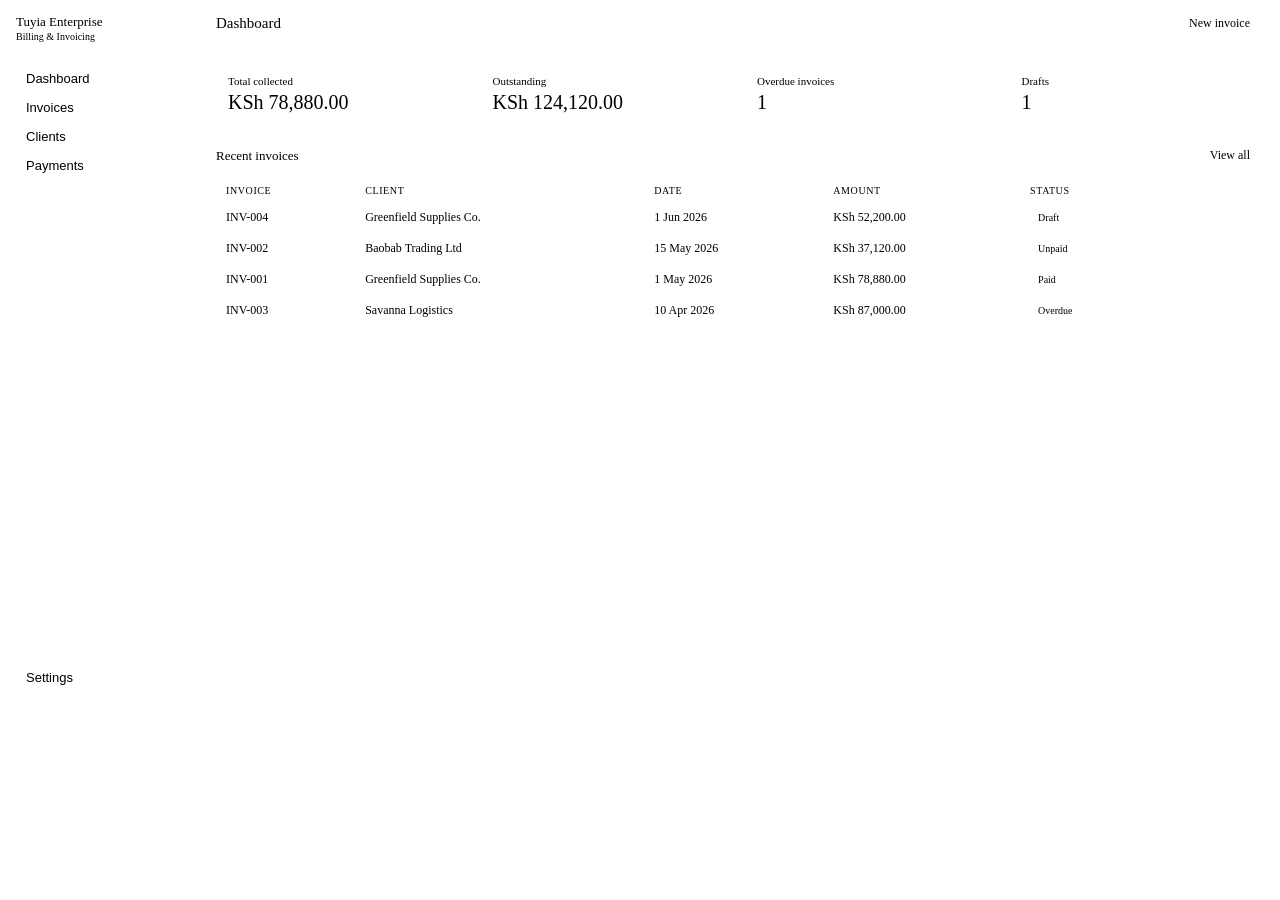
<file: tuyia_cloud_invoice_system.html>
<style>
*{box-sizing:border-box;margin:0;padding:0;}
body{font-family:var(--font-sans);font-size:13px;color:var(--color-text-primary);}
.app{display:flex;height:700px;border:0.5px solid var(--color-border-tertiary);border-radius:var(--border-radius-lg);overflow:hidden;}
.sidebar{width:200px;border-right:0.5px solid var(--color-border-tertiary);display:flex;flex-direction:column;background:var(--color-background-secondary);}
.brand{padding:14px 16px;border-bottom:0.5px solid var(--color-border-tertiary);}
.brand-name{font-size:13px;font-weight:500;}
.brand-sub{font-size:10px;color:var(--color-text-tertiary);margin-top:1px;}
.nav{padding:8px;}
.nav-item{display:flex;align-items:center;gap:8px;padding:7px 10px;border-radius:var(--border-radius-md);cursor:pointer;font-size:13px;color:var(--color-text-secondary);border:none;background:none;width:100%;text-align:left;}
.nav-item:hover{background:var(--color-background-primary);color:var(--color-text-primary);}
.nav-item.active{background:var(--color-background-primary);color:var(--color-text-primary);font-weight:500;}
.nav-item i{font-size:16px;}
.sidebar-bottom{margin-top:auto;padding:8px;border-top:0.5px solid var(--color-border-tertiary);}
.main{flex:1;display:flex;flex-direction:column;overflow:hidden;}
.topbar{display:flex;align-items:center;justify-content:space-between;padding:10px 16px;border-bottom:0.5px solid var(--color-border-tertiary);}
.topbar-title{font-size:15px;font-weight:500;}
.topbar-actions{display:flex;gap:8px;}
.btn{padding:6px 14px;font-size:12px;border-radius:var(--border-radius-md);cursor:pointer;font-family:var(--font-sans);font-weight:500;border:0.5px solid var(--color-border-secondary);background:none;color:var(--color-text-primary);}
.btn:hover{background:var(--color-background-secondary);}
.btn-primary{background:var(--color-text-primary);color:var(--color-background-primary);border-color:var(--color-text-primary);}
.btn-primary:hover{opacity:0.85;}
.btn-danger{color:var(--color-text-danger);border-color:var(--color-border-danger);}
.btn-danger:hover{background:var(--color-background-danger);}
.content{flex:1;overflow-y:auto;padding:16px;}
.metrics{display:grid;grid-template-columns:repeat(4,1fr);gap:10px;margin-bottom:16px;}
.metric{background:var(--color-background-secondary);border-radius:var(--border-radius-md);padding:12px;}
.metric-label{font-size:11px;color:var(--color-text-tertiary);margin-bottom:4px;}
.metric-val{font-size:20px;font-weight:500;}
.metric-val.green{color:var(--color-text-success);}
.metric-val.amber{color:var(--color-text-warning);}
.metric-val.red{color:var(--color-text-danger);}
.section-hd{display:flex;align-items:center;justify-content:space-between;margin-bottom:10px;}
.section-hd h3{font-size:13px;font-weight:500;}
table{width:100%;border-collapse:collapse;font-size:12px;}
th{text-align:left;font-size:10px;font-weight:500;text-transform:uppercase;letter-spacing:.06em;color:var(--color-text-tertiary);padding:6px 10px;border-bottom:0.5px solid var(--color-border-tertiary);}
td{padding:8px 10px;border-bottom:0.5px solid var(--color-border-tertiary);vertical-align:middle;}
tr:last-child td{border-bottom:none;}
tr:hover td{background:var(--color-background-secondary);}
.badge{display:inline-block;font-size:10px;font-weight:500;padding:2px 8px;border-radius:100px;}
.badge-paid{background:var(--color-background-success);color:var(--color-text-success);}
.badge-unpaid{background:var(--color-background-warning);color:var(--color-text-warning);}
.badge-draft{background:var(--color-background-secondary);color:var(--color-text-secondary);}
.badge-overdue{background:var(--color-background-danger);color:var(--color-text-danger);}
.row-actions{display:flex;gap:4px;opacity:0;}
tr:hover .row-actions{opacity:1;}
.icon-btn{background:none;border:none;cursor:pointer;color:var(--color-text-secondary);padding:3px 5px;border-radius:4px;font-size:15px;}
.icon-btn:hover{background:var(--color-background-secondary);color:var(--color-text-primary);}
.icon-btn.red:hover{color:var(--color-text-danger);background:var(--color-background-danger);}
.panel-overlay{display:flex;background:rgba(0,0,0,0.18);position:absolute;inset:0;z-index:10;align-items:flex-start;justify-content:flex-end;}
.panel{width:420px;height:100%;background:var(--color-background-primary);border-left:0.5px solid var(--color-border-tertiary);display:flex;flex-direction:column;overflow:hidden;}
.panel-hd{display:flex;align-items:center;justify-content:space-between;padding:14px 16px;border-bottom:0.5px solid var(--color-border-tertiary);}
.panel-hd h3{font-size:14px;font-weight:500;}
.panel-body{flex:1;overflow-y:auto;padding:16px;}
.field{margin-bottom:12px;}
.field label{display:block;font-size:11px;color:var(--color-text-secondary);margin-bottom:4px;}
.field input,.field select,.field textarea{width:100%;font-size:13px;padding:7px 9px;border:0.5px solid var(--color-border-secondary);border-radius:var(--border-radius-md);background:var(--color-background-primary);color:var(--color-text-primary);font-family:var(--font-sans);}
.field textarea{resize:vertical;min-height:56px;}
.two-col{display:grid;grid-template-columns:1fr 1fr;gap:10px;}
.panel-ft{padding:12px 16px;border-top:0.5px solid var(--color-border-tertiary);display:flex;gap:8px;}
.items-tbl{width:100%;border-collapse:collapse;font-size:12px;margin-bottom:6px;}
.items-tbl th{font-size:10px;font-weight:500;color:var(--color-text-tertiary);padding:4px;border-bottom:0.5px solid var(--color-border-tertiary);text-align:left;}
.items-tbl td{padding:3px;}
.items-tbl td input{width:100%;font-size:12px;padding:4px 6px;border:0.5px solid var(--color-border-secondary);border-radius:4px;background:var(--color-background-primary);color:var(--color-text-primary);font-family:var(--font-sans);}
.amt-cell{font-size:12px;padding:4px 6px;color:var(--color-text-secondary);text-align:right;white-space:nowrap;}
.add-line{font-size:12px;color:var(--color-text-info);background:none;border:0.5px dashed var(--color-border-info);border-radius:var(--border-radius-md);padding:5px 10px;cursor:pointer;width:100%;margin-top:4px;}
.add-line:hover{background:var(--color-background-info);}
.totals-box{background:var(--color-background-secondary);border-radius:var(--border-radius-md);padding:10px 12px;margin-top:10px;font-size:12px;}
.totals-row{display:flex;justify-content:space-between;padding:2px 0;color:var(--color-text-secondary);}
.totals-row.grand{font-weight:500;font-size:14px;color:var(--color-text-primary);border-top:0.5px solid var(--color-border-tertiary);padding-top:6px;margin-top:4px;}
.inv-view{background:var(--color-background-primary);border:0.5px solid var(--color-border-tertiary);border-radius:var(--border-radius-lg);padding:20px;font-size:12px;}
.inv-hd{display:flex;justify-content:space-between;margin-bottom:16px;}
.inv-parties{display:grid;grid-template-columns:1fr 1fr;gap:12px;background:var(--color-background-secondary);border-radius:var(--border-radius-md);padding:12px;margin-bottom:12px;font-size:11px;}
.inv-plabel{font-size:9px;font-weight:500;text-transform:uppercase;letter-spacing:.07em;color:var(--color-text-tertiary);margin-bottom:3px;}
.inv-pname{font-weight:500;font-size:13px;}
.inv-pdtl{color:var(--color-text-secondary);white-space:pre-line;}
.inv-itbl{width:100%;border-collapse:collapse;font-size:11px;margin-bottom:10px;}
.inv-itbl th{text-align:left;font-size:9px;font-weight:500;text-transform:uppercase;letter-spacing:.06em;color:var(--color-text-tertiary);padding:4px 6px;border-bottom:0.5px solid var(--color-border-tertiary);}
.inv-itbl th:last-child,.inv-itbl td:last-child{text-align:right;}
.inv-itbl td{padding:5px 6px;border-bottom:0.5px solid var(--color-border-tertiary);}
.inv-totals{margin-left:auto;width:180px;font-size:11px;}
.inv-tr{display:flex;justify-content:space-between;padding:2px 0;color:var(--color-text-secondary);}
.inv-tr.grand{font-weight:500;font-size:13px;color:var(--color-text-primary);border-top:0.5px solid var(--color-border-secondary);padding-top:6px;margin-top:3px;}
.search-bar{display:flex;align-items:center;gap:8px;margin-bottom:12px;}
.search-bar input{flex:1;font-size:13px;padding:6px 10px;border:0.5px solid var(--color-border-secondary);border-radius:var(--border-radius-md);background:var(--color-background-primary);color:var(--color-text-primary);font-family:var(--font-sans);}
.filter-chip{font-size:11px;padding:4px 10px;border-radius:100px;border:0.5px solid var(--color-border-secondary);background:none;cursor:pointer;color:var(--color-text-secondary);}
.filter-chip.active{background:var(--color-text-primary);color:var(--color-background-primary);border-color:var(--color-text-primary);}
.empty{text-align:center;padding:40px 20px;color:var(--color-text-tertiary);}
.empty i{font-size:32px;display:block;margin-bottom:8px;}
</style>

<h2 class="sr-only" style="position:absolute;width:1px;height:1px;overflow:hidden;">Tuyia Enterprise Ltd — cloud invoice and billing system with dashboard, client management, and invoice creation.</h2>

<div class="app" id="app" style="position:relative;">
  <div class="sidebar">
    <div class="brand">
      <div class="brand-name">Tuyia Enterprise</div>
      <div class="brand-sub">Billing &amp; Invoicing</div>
    </div>
    <nav class="nav">
      <button class="nav-item active" onclick="navigate('dashboard',this)"><i class="ti ti-layout-dashboard" aria-hidden="true"></i>Dashboard</button>
      <button class="nav-item" onclick="navigate('invoices',this)"><i class="ti ti-file-invoice" aria-hidden="true"></i>Invoices</button>
      <button class="nav-item" onclick="navigate('clients',this)"><i class="ti ti-users" aria-hidden="true"></i>Clients</button>
      <button class="nav-item" onclick="navigate('payments',this)"><i class="ti ti-coin" aria-hidden="true"></i>Payments</button>
    </nav>
    <div class="sidebar-bottom">
      <button class="nav-item" onclick="navigate('settings',this)"><i class="ti ti-settings" aria-hidden="true"></i>Settings</button>
    </div>
  </div>

  <div class="main">
    <div class="topbar">
      <div class="topbar-title" id="page-title">Dashboard</div>
      <div class="topbar-actions" id="topbar-actions">
        <button class="btn btn-primary" onclick="openNewInvoice()"><i class="ti ti-plus" aria-hidden="true"></i> New invoice</button>
      </div>
    </div>
    <div class="content" id="main-content"></div>
  </div>

  <div id="overlay-container"></div>
</div>

<script>
const SYM = 'KSh';
const COMPANY = 'Tuyia Enterprise Ltd';

let state = {
  clients: [
    {id:'c1', name:'Greenfield Supplies Co.', email:'accounts@greenfield.co.ke', phone:'+254 712 345678', address:'Mombasa Rd, Nairobi'},
    {id:'c2', name:'Baobab Trading Ltd', email:'finance@baobab.co.ke', phone:'+254 722 987654', address:'Westlands, Nairobi'},
    {id:'c3', name:'Savanna Logistics', email:'billing@savanna.co.ke', phone:'+254 733 112233', address:'Industrial Area, Nairobi'},
  ],
  invoices: [
    {id:'INV-001', clientId:'c1', date:'2026-05-01', due:'2026-05-31', status:'paid', items:[{desc:'Consulting services',qty:5,price:12000},{desc:'Project management',qty:1,price:8000}], notes:'Payment via M-Pesa or bank transfer.', tax:16},
    {id:'INV-002', clientId:'c2', date:'2026-05-15', due:'2026-06-14', status:'unpaid', items:[{desc:'Supply of stationery',qty:20,price:1500},{desc:'Delivery fee',qty:1,price:2000}], notes:'', tax:16},
    {id:'INV-003', clientId:'c3', date:'2026-04-10', due:'2026-05-10', status:'overdue', items:[{desc:'Freight forwarding',qty:3,price:25000}], notes:'Late payment penalty applies after 14 days.', tax:16},
    {id:'INV-004', clientId:'c1', date:'2026-06-01', due:'2026-06-30', status:'draft', items:[{desc:'Annual maintenance',qty:1,price:45000}], notes:'', tax:16},
  ],
  currentView: 'dashboard',
  nextInvNum: 5,
  settings: {currency:'KES', taxRate:16, paymentTerms:'Payment due within 30 days. Bank: KCB Bank, Acc: 0000000000.'}
};

function getClient(id){return state.clients.find(c=>c.id===id)||{name:'Unknown',email:'',address:''};}
function invTotal(inv){const sub=inv.items.reduce((s,i)=>s+i.qty*i.price,0);return sub*(1+inv.tax/100);}
function invSubtotal(inv){return inv.items.reduce((s,i)=>s+i.qty*i.price,0);}
function fmt(n){return SYM+' '+n.toLocaleString('en-KE',{minimumFractionDigits:2,maximumFractionDigits:2});}
function esc(s){return (s||'').replace(/&/g,'&amp;').replace(/</g,'&lt;').replace(/>/g,'&gt;').replace(/"/g,'&quot;');}
function fmtDate(s){if(!s)return'—';const[y,m,d]=s.split('-');const mo=['Jan','Feb','Mar','Apr','May','Jun','Jul','Aug','Sep','Oct','Nov','Dec'];return`${parseInt(d)} ${mo[parseInt(m)-1]} ${y}`;}
function today(){return new Date().toISOString().split('T')[0];}
function addDays(s,n){const d=new Date(s);d.setDate(d.getDate()+n);return d.toISOString().split('T')[0];}
function statusBadge(s){return`<span class="badge badge-${s}">${s.charAt(0).toUpperCase()+s.slice(1)}</span>`;}

function navigate(view,el){
  state.currentView=view;
  document.querySelectorAll('.nav-item').forEach(b=>b.classList.remove('active'));
  if(el)el.classList.add('active');
  render();
}

function render(){
  const t=document.getElementById('page-title');
  const c=document.getElementById('main-content');
  const ta=document.getElementById('topbar-actions');
  if(state.currentView==='dashboard'){
    t.textContent='Dashboard';
    ta.innerHTML=`<button class="btn btn-primary" onclick="openNewInvoice()"><i class="ti ti-plus" aria-hidden="true"></i> New invoice</button>`;
    renderDashboard(c);
  } else if(state.currentView==='invoices'){
    t.textContent='Invoices';
    ta.innerHTML=`<button class="btn btn-primary" onclick="openNewInvoice()"><i class="ti ti-plus" aria-hidden="true"></i> New invoice</button>`;
    renderInvoices(c);
  } else if(state.currentView==='clients'){
    t.textContent='Clients';
    ta.innerHTML=`<button class="btn btn-primary" onclick="openNewClient()"><i class="ti ti-plus" aria-hidden="true"></i> Add client</button>`;
    renderClients(c);
  } else if(state.currentView==='payments'){
    t.textContent='Payments';
    ta.innerHTML='';
    renderPayments(c);
  } else if(state.currentView==='settings'){
    t.textContent='Settings';
    ta.innerHTML='';
    renderSettings(c);
  }
}

function renderDashboard(c){
  const paid=state.invoices.filter(i=>i.status==='paid').reduce((s,i)=>s+invTotal(i),0);
  const outstanding=state.invoices.filter(i=>i.status==='unpaid'||i.status==='overdue').reduce((s,i)=>s+invTotal(i),0);
  const overdue=state.invoices.filter(i=>i.status==='overdue').length;
  const drafts=state.invoices.filter(i=>i.status==='draft').length;
  const recent=state.invoices.slice().sort((a,b)=>b.date.localeCompare(a.date)).slice(0,5);
  c.innerHTML=`
  <div class="metrics">
    <div class="metric"><div class="metric-label">Total collected</div><div class="metric-val green">${fmt(paid)}</div></div>
    <div class="metric"><div class="metric-label">Outstanding</div><div class="metric-val amber">${fmt(outstanding)}</div></div>
    <div class="metric"><div class="metric-label">Overdue invoices</div><div class="metric-val ${overdue>0?'red':''}">${overdue}</div></div>
    <div class="metric"><div class="metric-label">Drafts</div><div class="metric-val">${drafts}</div></div>
  </div>
  <div class="section-hd"><h3>Recent invoices</h3><button class="btn" onclick="navigate('invoices',null)">View all</button></div>
  <table>
    <thead><tr><th>Invoice</th><th>Client</th><th>Date</th><th>Amount</th><th>Status</th><th></th></tr></thead>
    <tbody>${recent.map(inv=>`
      <tr>
        <td style="font-weight:500;">${esc(inv.id)}</td>
        <td>${esc(getClient(inv.clientId).name)}</td>
        <td style="color:var(--color-text-secondary);">${fmtDate(inv.date)}</td>
        <td style="font-weight:500;">${fmt(invTotal(inv))}</td>
        <td>${statusBadge(inv.status)}</td>
        <td><div class="row-actions">
          <button class="icon-btn" title="View" onclick="viewInvoice('${inv.id}')"><i class="ti ti-eye" aria-hidden="true"></i></button>
          <button class="icon-btn" title="Edit" onclick="editInvoice('${inv.id}')"><i class="ti ti-edit" aria-hidden="true"></i></button>
        </div></td>
      </tr>`).join('')}
    </tbody>
  </table>`;
}

function renderInvoices(c,filter='all',query=''){
  let invs=state.invoices.slice().sort((a,b)=>b.date.localeCompare(a.date));
  if(filter!=='all')invs=invs.filter(i=>i.status===filter);
  if(query)invs=invs.filter(i=>i.id.toLowerCase().includes(query.toLowerCase())||getClient(i.clientId).name.toLowerCase().includes(query.toLowerCase()));
  const filters=['all','paid','unpaid','overdue','draft'];
  c.innerHTML=`
  <div class="search-bar">
    <input id="inv-search" placeholder="Search by invoice # or client…" value="${esc(query)}" oninput="renderInvoices(document.getElementById('main-content'),document.querySelector('.filter-chip.active')?.dataset.f||'all',this.value)" />
    ${filters.map(f=>`<button class="filter-chip ${filter===f?'active':''}" data-f="${f}" onclick="renderInvoices(document.getElementById('main-content'),'${f}',document.getElementById('inv-search')?.value||'')">${f.charAt(0).toUpperCase()+f.slice(1)}</button>`).join('')}
  </div>
  ${invs.length===0?`<div class="empty"><i class="ti ti-file-off" aria-hidden="true"></i>No invoices found</div>`:`
  <table>
    <thead><tr><th>Invoice</th><th>Client</th><th>Issued</th><th>Due</th><th>Amount</th><th>Status</th><th></th></tr></thead>
    <tbody>${invs.map(inv=>`
      <tr>
        <td style="font-weight:500;">${esc(inv.id)}</td>
        <td>${esc(getClient(inv.clientId).name)}</td>
        <td style="color:var(--color-text-secondary);">${fmtDate(inv.date)}</td>
        <td style="color:var(--color-text-secondary);">${fmtDate(inv.due)}</td>
        <td style="font-weight:500;">${fmt(invTotal(inv))}</td>
        <td>${statusBadge(inv.status)}</td>
        <td><div class="row-actions">
          <button class="icon-btn" title="View" onclick="viewInvoice('${inv.id}')"><i class="ti ti-eye" aria-hidden="true"></i></button>
          <button class="icon-btn" title="Edit" onclick="editInvoice('${inv.id}')"><i class="ti ti-edit" aria-hidden="true"></i></button>
          <button class="icon-btn red" title="Delete" onclick="deleteInvoice('${inv.id}')"><i class="ti ti-trash" aria-hidden="true"></i></button>
        </div></td>
      </tr>`).join('')}
    </tbody>
  </table>`}`;
}

function renderClients(c,query=''){
  let cls=state.clients;
  if(query)cls=cls.filter(cl=>cl.name.toLowerCase().includes(query.toLowerCase())||cl.email.toLowerCase().includes(query.toLowerCase()));
  c.innerHTML=`
  <div class="search-bar">
    <input id="cl-search" placeholder="Search clients…" value="${esc(query)}" oninput="renderClients(document.getElementById('main-content'),this.value)" />
  </div>
  ${cls.length===0?`<div class="empty"><i class="ti ti-users-off" aria-hidden="true"></i>No clients found</div>`:`
  <table>
    <thead><tr><th>Name</th><th>Email</th><th>Phone</th><th>Invoices</th><th></th></tr></thead>
    <tbody>${cls.map(cl=>{
      const invCount=state.invoices.filter(i=>i.clientId===cl.id).length;
      return`<tr>
        <td style="font-weight:500;">${esc(cl.name)}</td>
        <td style="color:var(--color-text-secondary);">${esc(cl.email)}</td>
        <td style="color:var(--color-text-secondary);">${esc(cl.phone)}</td>
        <td>${invCount}</td>
        <td><div class="row-actions">
          <button class="icon-btn" title="Edit" onclick="editClient('${cl.id}')"><i class="ti ti-edit" aria-hidden="true"></i></button>
          <button class="icon-btn red" title="Delete" onclick="deleteClient('${cl.id}')"><i class="ti ti-trash" aria-hidden="true"></i></button>
        </div></td>
      </tr>`;}).join('')}
    </tbody>
  </table>`}`;
}

function renderPayments(c){
  const paid=state.invoices.filter(i=>i.status==='paid');
  c.innerHTML=`
  <div class="metrics" style="grid-template-columns:repeat(3,1fr);margin-bottom:16px;">
    <div class="metric"><div class="metric-label">Total received</div><div class="metric-val green">${fmt(paid.reduce((s,i)=>s+invTotal(i),0))}</div></div>
    <div class="metric"><div class="metric-label">Paid invoices</div><div class="metric-val">${paid.length}</div></div>
    <div class="metric"><div class="metric-label">Avg invoice value</div><div class="metric-val">${paid.length?fmt(paid.reduce((s,i)=>s+invTotal(i),0)/paid.length):fmt(0)}</div></div>
  </div>
  <div class="section-hd"><h3>Payment history</h3></div>
  ${paid.length===0?`<div class="empty"><i class="ti ti-coin-off" aria-hidden="true"></i>No payments recorded yet</div>`:`
  <table>
    <thead><tr><th>Invoice</th><th>Client</th><th>Date</th><th>Amount</th><th>Status</th></tr></thead>
    <tbody>${paid.map(inv=>`
      <tr>
        <td style="font-weight:500;">${esc(inv.id)}</td>
        <td>${esc(getClient(inv.clientId).name)}</td>
        <td style="color:var(--color-text-secondary);">${fmtDate(inv.date)}</td>
        <td style="font-weight:500;">${fmt(invTotal(inv))}</td>
        <td>${statusBadge(inv.status)}</td>
      </tr>`).join('')}
    </tbody>
  </table>`}`;
}

function renderSettings(c){
  c.innerHTML=`
  <div style="max-width:420px;">
    <div class="section-hd" style="margin-bottom:14px;"><h3>Company details</h3></div>
    <div class="field"><label>Company name</label><input id="s-name" value="${esc(COMPANY)}" /></div>
    <div class="field"><label>Default currency</label>
      <select id="s-currency">
        <option value="KES" ${state.settings.currency==='KES'?'selected':''}>KES — Kenyan Shilling</option>
        <option value="USD" ${state.settings.currency==='USD'?'selected':''}>USD — US Dollar</option>
        <option value="GBP" ${state.settings.currency==='GBP'?'selected':''}>GBP — British Pound</option>
        <option value="EUR" ${state.settings.currency==='EUR'?'selected':''}>EUR — Euro</option>
      </select>
    </div>
    <div class="field"><label>Default tax rate (%)</label><input id="s-tax" type="number" value="${state.settings.taxRate}" min="0" max="100" /></div>
    <div class="field"><label>Default payment terms / notes</label><textarea id="s-terms">${esc(state.settings.paymentTerms)}</textarea></div>
    <button class="btn btn-primary" onclick="saveSettings()" style="margin-top:4px;">Save settings</button>
  </div>`;
}

function saveSettings(){
  state.settings.taxRate=parseFloat(document.getElementById('s-tax').value)||0;
  state.settings.currency=document.getElementById('s-currency').value;
  state.settings.paymentTerms=document.getElementById('s-terms').value;
  showToast('Settings saved');
}

let editItems=[];

function openNewInvoice(){
  editItems=[{desc:'',qty:1,price:0}];
  const d=today();
  const due=addDays(d,30);
  const clientOptions=state.clients.map(c=>`<option value="${c.id}">${esc(c.name)}</option>`).join('');
  showPanel('New invoice',invoiceFormHTML(null,clientOptions,d,due,'draft',state.settings.taxRate,''),'saveNewInvoice()');
}

function editInvoice(id){
  const inv=state.invoices.find(i=>i.id===id);
  if(!inv)return;
  editItems=inv.items.map(i=>({...i}));
  const clientOptions=state.clients.map(c=>`<option value="${c.id}" ${c.id===inv.clientId?'selected':''}>${esc(c.name)}</option>`).join('');
  showPanel('Edit invoice',invoiceFormHTML(inv,clientOptions,inv.date,inv.due,inv.status,inv.tax,inv.notes),`saveEditInvoice('${id}')`);
}

function invoiceFormHTML(inv,clientOptions,date,due,status,tax,notes){
  return`
  <div class="field"><label>Client</label><select id="f-client">${clientOptions}</select></div>
  <div class="two-col">
    <div class="field"><label>Invoice #</label><input id="f-invnum" value="${inv?esc(inv.id):'INV-00'+state.nextInvNum}" /></div>
    <div class="field"><label>Status</label>
      <select id="f-status">
        <option value="draft" ${status==='draft'?'selected':''}>Draft</option>
        <option value="unpaid" ${status==='unpaid'?'selected':''}>Unpaid</option>
        <option value="paid" ${status==='paid'?'selected':''}>Paid</option>
        <option value="overdue" ${status==='overdue'?'selected':''}>Overdue</option>
      </select>
    </div>
  </div>
  <div class="two-col">
    <div class="field"><label>Issue date</label><input type="date" id="f-date" value="${date}" /></div>
    <div class="field"><label>Due date</label><input type="date" id="f-due" value="${due}" /></div>
  </div>
  <div class="field"><label>Tax rate (%)</label><input type="number" id="f-tax" value="${tax}" min="0" max="100" oninput="refreshItemsForm()" /></div>
  <div style="margin-bottom:6px;font-size:11px;color:var(--color-text-tertiary);font-weight:500;text-transform:uppercase;letter-spacing:.06em;">Line items</div>
  <table class="items-tbl">
    <thead><tr><th style="width:40%">Description</th><th style="width:18%">Qty</th><th style="width:22%">Price</th><th style="width:15%">Amount</th><th style="width:5%"></th></tr></thead>
    <tbody id="items-form-body"></tbody>
  </table>
  <button class="add-line" onclick="addEditItem()"><i class="ti ti-plus" aria-hidden="true"></i> Add item</button>
  <div class="totals-box" id="form-totals"></div>
  <div class="field" style="margin-top:12px;"><label>Notes / payment terms</label><textarea id="f-notes">${esc(notes)}</textarea></div>`;
}

function refreshItemsForm(){
  const tbody=document.getElementById('items-form-body');
  if(!tbody)return;
  tbody.innerHTML=editItems.map((it,i)=>`
    <tr>
      <td><input value="${esc(it.desc)}" oninput="editItems[${i}].desc=this.value" placeholder="Description" /></td>
      <td><input type="number" min="0" step="1" value="${it.qty}" oninput="editItems[${i}].qty=parseFloat(this.value)||0;refreshTotals()" /></td>
      <td><input type="number" min="0" step="0.01" value="${it.price}" oninput="editItems[${i}].price=parseFloat(this.value)||0;refreshTotals()" /></td>
      <td><div class="amt-cell">${fmt(it.qty*it.price)}</div></td>
      <td><button class="icon-btn red" onclick="removeEditItem(${i})" title="Remove"><i class="ti ti-x" aria-hidden="true"></i></button></td>
    </tr>`).join('');
  refreshTotals();
}

function refreshTotals(){
  const taxRate=parseFloat(document.getElementById('f-tax')?.value)||0;
  const sub=editItems.reduce((s,i)=>s+i.qty*i.price,0);
  const tax=sub*taxRate/100;
  const total=sub+tax;
  const t=document.getElementById('form-totals');
  if(!t)return;
  t.innerHTML=`
    <div class="totals-row"><span>Subtotal</span><span>${fmt(sub)}</span></div>
    ${taxRate>0?`<div class="totals-row"><span>Tax (${taxRate}%)</span><span>${fmt(tax)}</span></div>`:''}
    <div class="totals-row grand"><span>Total</span><span>${fmt(total)}</span></div>`;
}

function addEditItem(){editItems.push({desc:'',qty:1,price:0});refreshItemsForm();}
function removeEditItem(i){if(editItems.length===1)return;editItems.splice(i,1);refreshItemsForm();}

function saveNewInvoice(){
  const inv={
    id:document.getElementById('f-invnum').value||('INV-00'+state.nextInvNum),
    clientId:document.getElementById('f-client').value,
    date:document.getElementById('f-date').value,
    due:document.getElementById('f-due').value,
    status:document.getElementById('f-status').value,
    items:editItems.map(i=>({...i})),
    tax:parseFloat(document.getElementById('f-tax').value)||0,
    notes:document.getElementById('f-notes').value,
  };
  state.invoices.unshift(inv);
  state.nextInvNum++;
  closePanel();
  navigate('invoices',document.querySelector('.nav-item:nth-child(2)'));
  showToast('Invoice created');
}

function saveEditInvoice(id){
  const idx=state.invoices.findIndex(i=>i.id===id);
  if(idx<0)return;
  state.invoices[idx]={
    ...state.invoices[idx],
    clientId:document.getElementById('f-client').value,
    date:document.getElementById('f-date').value,
    due:document.getElementById('f-due').value,
    status:document.getElementById('f-status').value,
    items:editItems.map(i=>({...i})),
    tax:parseFloat(document.getElementById('f-tax').value)||0,
    notes:document.getElementById('f-notes').value,
  };
  closePanel();render();showToast('Invoice updated');
}

function deleteInvoice(id){
  state.invoices=state.invoices.filter(i=>i.id!==id);
  render();showToast('Invoice deleted');
}

function viewInvoice(id){
  const inv=state.invoices.find(i=>i.id===id);
  if(!inv)return;
  const cl=getClient(inv.clientId);
  const sub=invSubtotal(inv);
  const taxAmt=sub*inv.tax/100;
  const total=sub+taxAmt;
  const html=`
  <div class="inv-view">
    <div class="inv-hd">
      <div><div style="font-size:16px;font-weight:500;">${esc(COMPANY)}</div></div>
      <div style="text-align:right;">
        <div style="font-size:14px;font-weight:500;">INVOICE</div>
        <div style="font-size:12px;color:var(--color-text-secondary);">${esc(inv.id)}</div>
        <div style="margin-top:4px;">${statusBadge(inv.status)}</div>
      </div>
    </div>
    <div class="inv-parties">
      <div><div class="inv-plabel">From</div><div class="inv-pname">${esc(COMPANY)}</div></div>
      <div><div class="inv-plabel">Bill to</div><div class="inv-pname">${esc(cl.name)}</div><div class="inv-pdtl">${esc(cl.email)}\n${esc(cl.address)}</div></div>
    </div>
    <div style="display:flex;gap:20px;margin-bottom:12px;font-size:11px;">
      <div><div style="font-size:9px;font-weight:500;text-transform:uppercase;letter-spacing:.07em;color:var(--color-text-tertiary);margin-bottom:2px;">Issue date</div><div style="font-weight:500;">${fmtDate(inv.date)}</div></div>
      <div><div style="font-size:9px;font-weight:500;text-transform:uppercase;letter-spacing:.07em;color:var(--color-text-tertiary);margin-bottom:2px;">Due date</div><div style="font-weight:500;">${fmtDate(inv.due)}</div></div>
    </div>
    <table class="inv-itbl">
      <thead><tr><th>Description</th><th style="text-align:center;">Qty</th><th style="text-align:right;">Price</th><th style="text-align:right;">Amount</th></tr></thead>
      <tbody>${inv.items.map(it=>`<tr><td>${esc(it.desc)||'—'}</td><td style="text-align:center;">${it.qty}</td><td style="text-align:right;">${fmt(it.price)}</td><td style="text-align:right;">${fmt(it.qty*it.price)}</td></tr>`).join('')}</tbody>
    </table>
    <div style="display:flex;justify-content:flex-end;">
      <div class="inv-totals">
        <div class="inv-tr"><span>Subtotal</span><span>${fmt(sub)}</span></div>
        ${inv.tax>0?`<div class="inv-tr"><span>Tax (${inv.tax}%)</span><span>${fmt(taxAmt)}</span></div>`:''}
        <div class="inv-tr grand"><span>Total</span><span>${fmt(total)}</span></div>
      </div>
    </div>
    ${inv.notes?`<div style="margin-top:12px;padding-top:10px;border-top:0.5px solid var(--color-border-tertiary);font-size:11px;color:var(--color-text-secondary);">${esc(inv.notes).replace(/\n/g,'<br>')}</div>`:''}
  </div>`;
  showPanel('Invoice '+inv.id,html,null,`<button class="btn" onclick="printInvoice('${inv.id}')"><i class="ti ti-download" aria-hidden="true"></i> Download</button><button class="btn" onclick="editInvoice('${inv.id}')"><i class="ti ti-edit" aria-hidden="true"></i> Edit</button>`);
}

function printInvoice(id){
  const inv=state.invoices.find(i=>i.id===id);
  if(!inv)return;
  const cl=getClient(inv.clientId);
  const sub=invSubtotal(inv);
  const tax=sub*inv.tax/100;
  const total=sub+tax;
  const w=window.open('','_blank');
  w.document.write(`<!DOCTYPE html><html><head><meta charset="UTF-8"><title>${inv.id}</title><style>*{box-sizing:border-box;margin:0;padding:0;}body{font-family:system-ui,sans-serif;padding:2rem;font-size:13px;color:#111;}.hd{display:flex;justify-content:space-between;margin-bottom:1.5rem;}.brand{font-size:18px;font-weight:600;}.parties{display:grid;grid-template-columns:1fr 1fr;gap:1.2rem;background:#f5f5f3;border-radius:8px;padding:1rem;margin-bottom:1rem;font-size:11px;}.plabel{font-size:9px;font-weight:600;text-transform:uppercase;letter-spacing:.07em;color:#888;margin-bottom:3px;}.pname{font-weight:600;font-size:13px;}.pdtl{color:#666;white-space:pre-line;}table{width:100%;border-collapse:collapse;font-size:11px;margin-bottom:1rem;}th{text-align:left;font-size:9px;font-weight:600;text-transform:uppercase;letter-spacing:.06em;color:#888;padding:5px 6px;border-bottom:1px solid #e0e0e0;}td{padding:6px 6px;border-bottom:1px solid #f0f0ee;}.totals{margin-left:auto;width:180px;font-size:11px;}.tr{display:flex;justify-content:space-between;padding:2px 0;color:#666;}.tr.grand{font-weight:600;font-size:13px;color:#111;border-top:1px solid #ccc;padding-top:6px;margin-top:3px;}.badge{display:inline-block;font-size:10px;font-weight:600;padding:2px 8px;border-radius:100px;background:#d1fae5;color:#065f46;}</style></head><body>
  <div class="hd"><div><div class="brand">${esc(COMPANY)}</div></div><div style="text-align:right;"><div style="font-size:14px;font-weight:600;">INVOICE</div><div style="font-size:11px;color:#666;">${esc(inv.id)}</div></div></div>
  <div class="parties"><div><div class="plabel">From</div><div class="pname">${esc(COMPANY)}</div></div><div><div class="plabel">Bill to</div><div class="pname">${esc(cl.name)}</div><div class="pdtl">${esc(cl.email)}\n${esc(cl.address)}</div></div></div>
  <div style="display:flex;gap:20px;margin-bottom:1rem;font-size:11px;"><div><div style="font-size:9px;font-weight:600;text-transform:uppercase;letter-spacing:.07em;color:#888;margin-bottom:2px;">Issue date</div><div style="font-weight:600;">${fmtDate(inv.date)}</div></div><div><div style="font-size:9px;font-weight:600;text-transform:uppercase;letter-spacing:.07em;color:#888;margin-bottom:2px;">Due date</div><div style="font-weight:600;">${fmtDate(inv.due)}</div></div></div>
  <table><thead><tr><th>Description</th><th style="text-align:center;">Qty</th><th style="text-align:right;">Unit price</th><th style="text-align:right;">Amount</th></tr></thead><tbody>${inv.items.map(it=>`<tr><td>${esc(it.desc)}</td><td style="text-align:center;">${it.qty}</td><td style="text-align:right;">${fmt(it.price)}</td><td style="text-align:right;">${fmt(it.qty*it.price)}</td></tr>`).join('')}</tbody></table>
  <div style="display:flex;justify-content:flex-end;"><div class="totals"><div class="tr"><span>Subtotal</span><span>${fmt(sub)}</span></div>${inv.tax>0?`<div class="tr"><span>Tax (${inv.tax}%)</span><span>${fmt(tax)}</span></div>`:''}<div class="tr grand"><span>Total</span><span>${fmt(total)}</span></div></div></div>
  ${inv.notes?`<div style="margin-top:1rem;padding-top:10px;border-top:1px solid #e0e0e0;font-size:11px;color:#666;">${esc(inv.notes).replace(/\n/g,'<br>')}</div>`:''}
  </body></html>`);
  w.document.close();
  setTimeout(()=>w.print(),400);
}

function openNewClient(){
  showPanel('New client',clientFormHTML(null),'saveNewClient()');
}

function editClient(id){
  const cl=state.clients.find(c=>c.id===id);
  if(!cl)return;
  showPanel('Edit client',clientFormHTML(cl),`saveEditClient('${id}')`);
}

function clientFormHTML(cl){
  return`
  <div class="field"><label>Company / client name</label><input id="cl-name" value="${cl?esc(cl.name):''}" placeholder="e.g. Greenfield Supplies Co." /></div>
  <div class="field"><label>Email</label><input id="cl-email" type="email" value="${cl?esc(cl.email):''}" placeholder="accounts@client.com" /></div>
  <div class="field"><label>Phone</label><input id="cl-phone" value="${cl?esc(cl.phone):''}" placeholder="+254 700 000000" /></div>
  <div class="field"><label>Address</label><textarea id="cl-addr">${cl?esc(cl.address):''}</textarea></div>`;
}

function saveNewClient(){
  const cl={id:'c'+Date.now(),name:document.getElementById('cl-name').value,email:document.getElementById('cl-email').value,phone:document.getElementById('cl-phone').value,address:document.getElementById('cl-addr').value};
  state.clients.push(cl);
  closePanel();navigate('clients',document.querySelector('.nav-item:nth-child(3)'));showToast('Client added');
}

function saveEditClient(id){
  const idx=state.clients.findIndex(c=>c.id===id);
  if(idx<0)return;
  state.clients[idx]={...state.clients[idx],name:document.getElementById('cl-name').value,email:document.getElementById('cl-email').value,phone:document.getElementById('cl-phone').value,address:document.getElementById('cl-addr').value};
  closePanel();render();showToast('Client updated');
}

function deleteClient(id){
  state.clients=state.clients.filter(c=>c.id!==id);
  render();showToast('Client removed');
}

function showPanel(title,bodyHTML,saveAction,extraBtns=''){
  const oc=document.getElementById('overlay-container');
  const appEl=document.getElementById('app');
  oc.style.cssText='position:absolute;inset:0;z-index:10;display:flex;justify-content:flex-end;background:rgba(0,0,0,0.15);';
  oc.innerHTML=`
  <div class="panel">
    <div class="panel-hd">
      <h3>${esc(title)}</h3>
      <button class="icon-btn" onclick="closePanel()" aria-label="Close"><i class="ti ti-x" aria-hidden="true"></i></button>
    </div>
    <div class="panel-body" id="panel-body">${bodyHTML}</div>
    <div class="panel-ft">
      ${extraBtns}
      ${saveAction?`<button class="btn btn-primary" style="flex:1;" onclick="${saveAction}">Save</button>`:''}
      <button class="btn" onclick="closePanel()">Cancel</button>
    </div>
  </div>`;
  setTimeout(()=>{refreshItemsForm();},50);
}

function closePanel(){
  const oc=document.getElementById('overlay-container');
  oc.style.display='none';
  oc.innerHTML='';
}

function showToast(msg){
  let t=document.getElementById('toast');
  if(!t){t=document.createElement('div');t.id='toast';t.style.cssText='position:absolute;bottom:20px;left:50%;transform:translateX(-50%);background:var(--color-text-primary);color:var(--color-background-primary);padding:8px 18px;border-radius:var(--border-radius-md);font-size:12px;z-index:100;';document.getElementById('app').appendChild(t);}
  t.textContent=msg;t.style.display='block';
  clearTimeout(t._to);t._to=setTimeout(()=>{t.style.display='none';},2000);
}

render();
</script>
</file>
